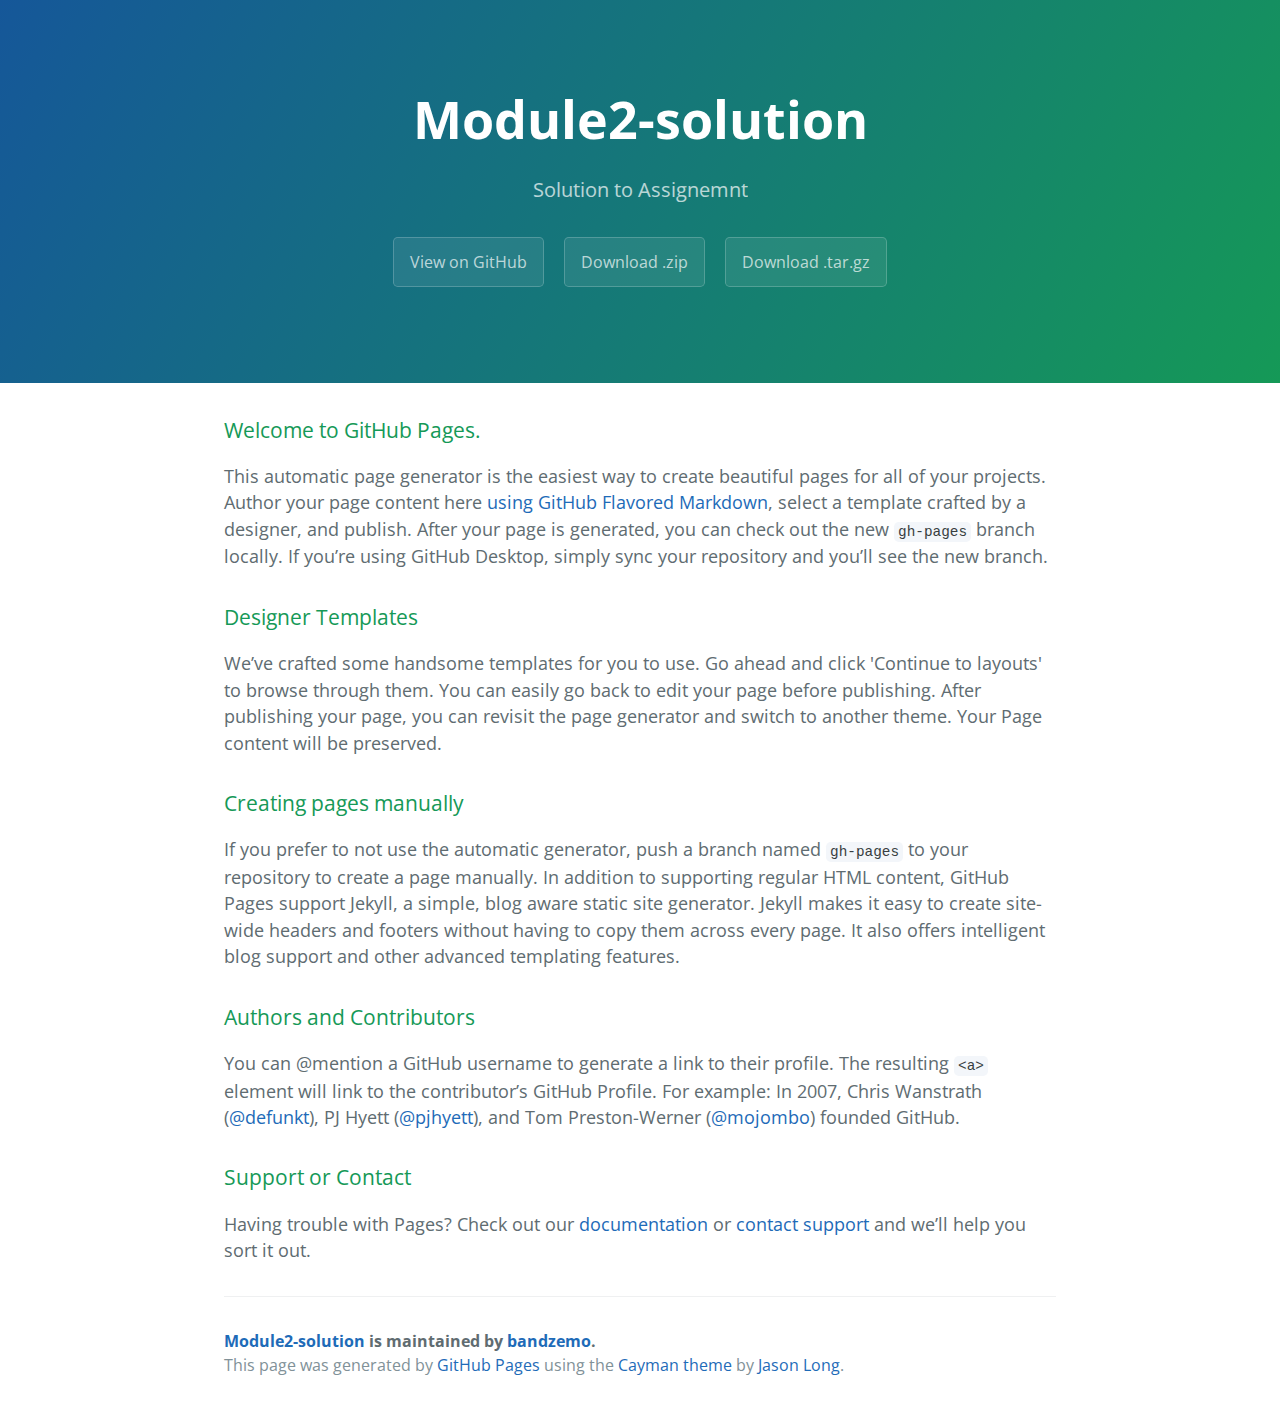
<file: index.html>
<!DOCTYPE html>
<html lang="en-us">
  <head>
    <meta charset="UTF-8">
    <title>Module2-solution by bandzemo</title>
    <meta name="viewport" content="width=device-width, initial-scale=1">
    <link rel="stylesheet" type="text/css" href="stylesheets/normalize.css" media="screen">
    <link href='https://fonts.googleapis.com/css?family=Open+Sans:400,700' rel='stylesheet' type='text/css'>
    <link rel="stylesheet" type="text/css" href="stylesheets/stylesheet.css" media="screen">
    <link rel="stylesheet" type="text/css" href="stylesheets/github-light.css" media="screen">
  </head>
  <body>
    <section class="page-header">
      <h1 class="project-name">Module2-solution</h1>
      <h2 class="project-tagline">Solution to Assignemnt</h2>
      <a href="https://github.com/bandzemo/module2-solution" class="btn">View on GitHub</a>
      <a href="https://github.com/bandzemo/module2-solution/zipball/master" class="btn">Download .zip</a>
      <a href="https://github.com/bandzemo/module2-solution/tarball/master" class="btn">Download .tar.gz</a>
    </section>

    <section class="main-content">
      <h3>
<a id="welcome-to-github-pages" class="anchor" href="#welcome-to-github-pages" aria-hidden="true"><span aria-hidden="true" class="octicon octicon-link"></span></a>Welcome to GitHub Pages.</h3>

<p>This automatic page generator is the easiest way to create beautiful pages for all of your projects. Author your page content here <a href="https://guides.github.com/features/mastering-markdown/">using GitHub Flavored Markdown</a>, select a template crafted by a designer, and publish. After your page is generated, you can check out the new <code>gh-pages</code> branch locally. If you’re using GitHub Desktop, simply sync your repository and you’ll see the new branch.</p>

<h3>
<a id="designer-templates" class="anchor" href="#designer-templates" aria-hidden="true"><span aria-hidden="true" class="octicon octicon-link"></span></a>Designer Templates</h3>

<p>We’ve crafted some handsome templates for you to use. Go ahead and click 'Continue to layouts' to browse through them. You can easily go back to edit your page before publishing. After publishing your page, you can revisit the page generator and switch to another theme. Your Page content will be preserved.</p>

<h3>
<a id="creating-pages-manually" class="anchor" href="#creating-pages-manually" aria-hidden="true"><span aria-hidden="true" class="octicon octicon-link"></span></a>Creating pages manually</h3>

<p>If you prefer to not use the automatic generator, push a branch named <code>gh-pages</code> to your repository to create a page manually. In addition to supporting regular HTML content, GitHub Pages support Jekyll, a simple, blog aware static site generator. Jekyll makes it easy to create site-wide headers and footers without having to copy them across every page. It also offers intelligent blog support and other advanced templating features.</p>

<h3>
<a id="authors-and-contributors" class="anchor" href="#authors-and-contributors" aria-hidden="true"><span aria-hidden="true" class="octicon octicon-link"></span></a>Authors and Contributors</h3>

<p>You can @mention a GitHub username to generate a link to their profile. The resulting <code>&lt;a&gt;</code> element will link to the contributor’s GitHub Profile. For example: In 2007, Chris Wanstrath (<a href="https://github.com/defunkt" class="user-mention">@defunkt</a>), PJ Hyett (<a href="https://github.com/pjhyett" class="user-mention">@pjhyett</a>), and Tom Preston-Werner (<a href="https://github.com/mojombo" class="user-mention">@mojombo</a>) founded GitHub.</p>

<h3>
<a id="support-or-contact" class="anchor" href="#support-or-contact" aria-hidden="true"><span aria-hidden="true" class="octicon octicon-link"></span></a>Support or Contact</h3>

<p>Having trouble with Pages? Check out our <a href="https://help.github.com/pages">documentation</a> or <a href="https://github.com/contact">contact support</a> and we’ll help you sort it out.</p>

      <footer class="site-footer">
        <span class="site-footer-owner"><a href="https://github.com/bandzemo/module2-solution">Module2-solution</a> is maintained by <a href="https://github.com/bandzemo">bandzemo</a>.</span>

        <span class="site-footer-credits">This page was generated by <a href="https://pages.github.com">GitHub Pages</a> using the <a href="https://github.com/jasonlong/cayman-theme">Cayman theme</a> by <a href="https://twitter.com/jasonlong">Jason Long</a>.</span>
      </footer>

    </section>

  
  </body>
</html>
</file>
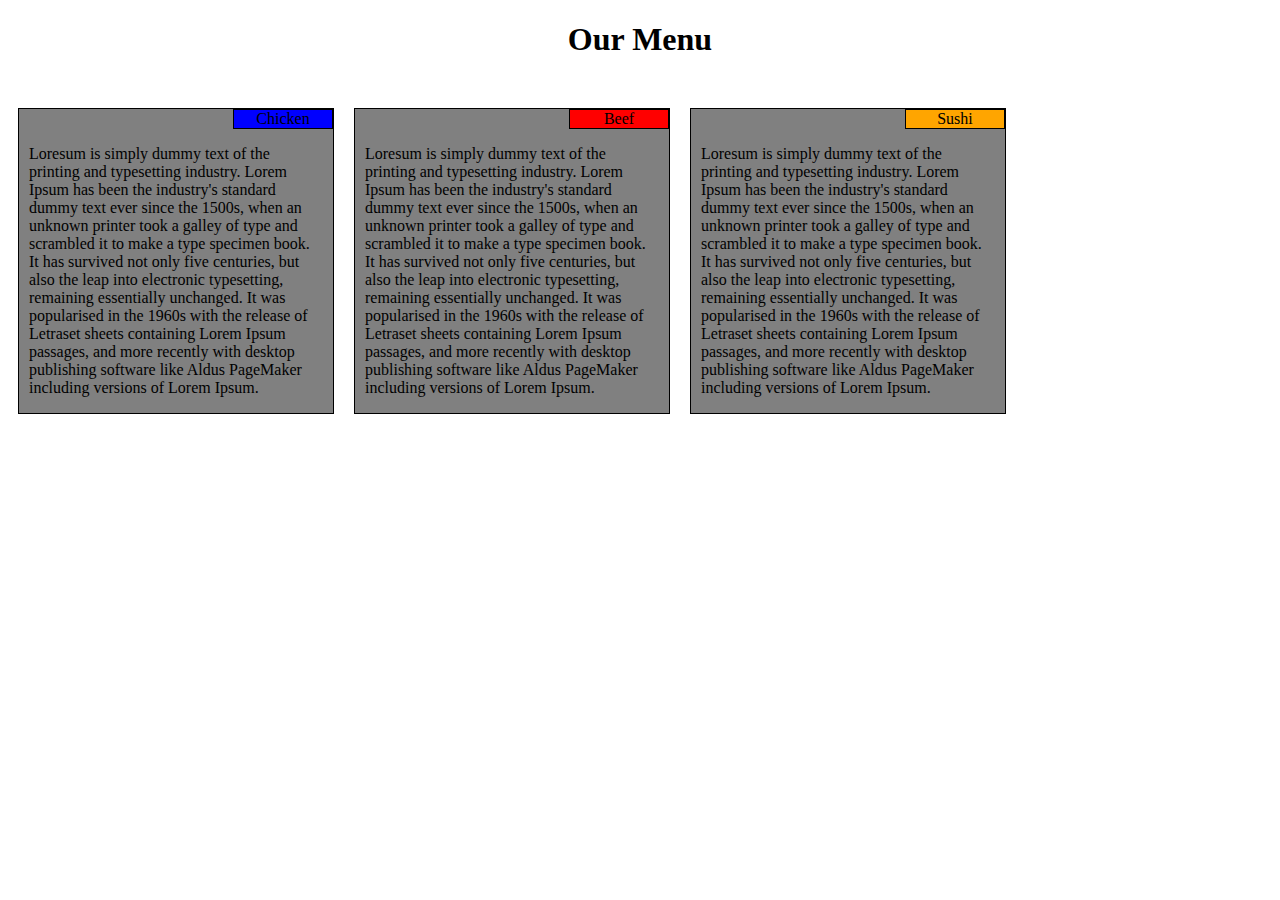
<file: module2/index.html>
<!DOCTYPE html>
<html>
<head>
<meta charset="utf-8">
<meta name="viewport" content="width=device-width, initial-scale=1">
<title> Our Menu </title>
<link rel="stylesheet" type="text/css" href="css/mod_2_sol.css">

</head>
<body>

<div><h1>Our Menu</h1>
<div id="boxout" class="col-lg-3 col-md-5">
  <div id="boxin">
  	<div id="content_ch">Chicken</div>
  	</div>
  	<div> <p> Loresum is simply dummy text of the printing and typesetting industry. Lorem Ipsum has been the industry's standard dummy text ever since the 1500s, when an unknown printer took a galley of type and scrambled it to make a type specimen book. It has survived not only five centuries, but also the leap into electronic typesetting, remaining essentially unchanged. It was popularised in the 1960s with the release of Letraset sheets containing Lorem Ipsum passages, and more recently with desktop publishing software like Aldus PageMaker including versions of Lorem Ipsum.
  	</p> </div>
</div>
</div>

<div>
<div id="boxout" class="col-lg-3 col-md-5">
  <div id="boxin">
  	<div id="content_be">Beef</div>
  	</div>
  	<div> <p> Loresum is simply dummy text of the printing and typesetting industry. Lorem Ipsum has been the industry's standard dummy text ever since the 1500s, when an unknown printer took a galley of type and scrambled it to make a type specimen book. It has survived not only five centuries, but also the leap into electronic typesetting, remaining essentially unchanged. It was popularised in the 1960s with the release of Letraset sheets containing Lorem Ipsum passages, and more recently with desktop publishing software like Aldus PageMaker including versions of Lorem Ipsum.
  	</p> </div>
</div >
</div>

<div >
<div id="boxout" class="col-lg-3 col-md-10">
  <div id="boxin">
  	<div id="content_su">Sushi</div>
  	</div>
  	<div> <p> Loresum is simply dummy text of the printing and typesetting industry. Lorem Ipsum has been the industry's standard dummy text ever since the 1500s, when an unknown printer took a galley of type and scrambled it to make a type specimen book. It has survived not only five centuries, but also the leap into electronic typesetting, remaining essentially unchanged. It was popularised in the 1960s with the release of Letraset sheets containing Lorem Ipsum passages, and more recently with desktop publishing software like Aldus PageMaker including versions of Lorem Ipsum.
  	</p> </div>
</div >
</div>
  

</body>
</html>
</file>
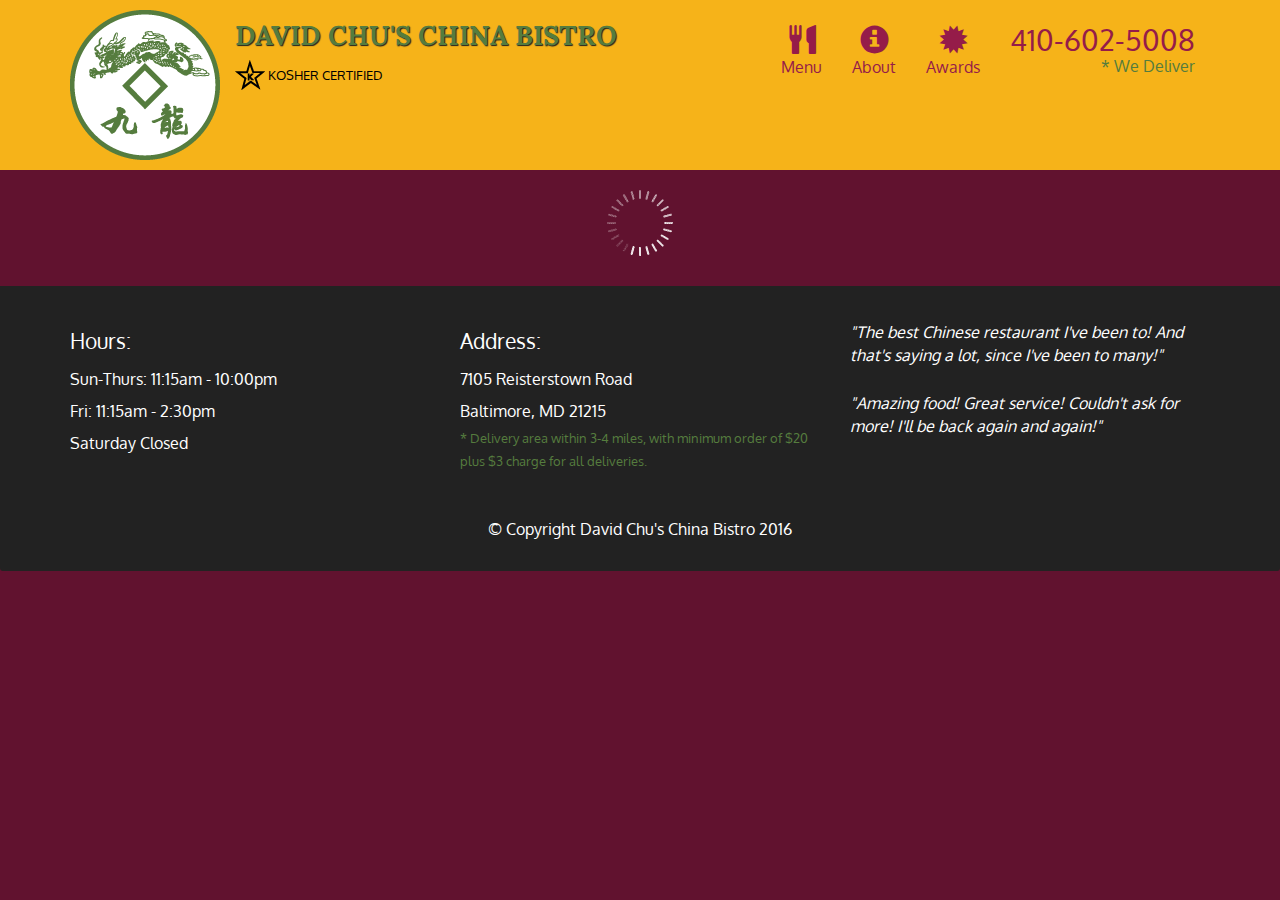
<file: module5/index.html>
<!doctype html>
<html lang="en">
  <head>
    <meta charset="utf-8">
    <meta http-equiv="X-UA-Compatible" content="IE=edge">
    <meta name="viewport" content="width=device-width, initial-scale=1">
    <title>David Chu's China Bistro</title>
    <link rel="stylesheet" href="css/bootstrap.min.css">
    <link rel="stylesheet" href="css/styles.css">
    <link href='https://fonts.googleapis.com/css?family=Oxygen:400,300,700' rel='stylesheet' type='text/css'>
    <link href='https://fonts.googleapis.com/css?family=Lora' rel='stylesheet' type='text/css'>
  </head>
<body>
  <header>
    <nav id="header-nav" class="navbar navbar-default">
      <div class="container">
        <div class="navbar-header">
          <a href="index.html" class="pull-left visible-md visible-lg">
            <div id="logo-img" alt="Logo image"></div>
          </a>

          <div class="navbar-brand">
            <a href="index.html"><h1>David Chu's China Bistro</h1></a>
            <p>
              <img src="images/star-k-logo.png" alt="Kosher certification">
              <span>Kosher Certified</span>
            </p>
          </div>

          <button id="navbarToggle" type="button" class="navbar-toggle collapsed" data-toggle="collapse" data-target="#collapsable-nav" aria-expanded="false">
            <span class="sr-only">Toggle navigation</span>
            <span class="icon-bar"></span>
            <span class="icon-bar"></span>
            <span class="icon-bar"></span>
          </button>
        </div>
        
        <div id="collapsable-nav" class="collapse navbar-collapse">
           <ul id="nav-list" class="nav navbar-nav navbar-right">
            <li id="navHomeButton" class="visible-xs active">
              <a href="index.html">
                <span class="glyphicon glyphicon-home"></span> Home</a>
            </li>
            <li id="navMenuButton">
              <a href="#" onclick="$dc.loadMenuCategories();">
                <span class="glyphicon glyphicon-cutlery"></span><br class="hidden-xs"> Menu</a>
            </li>
            <li>
              <a href="#">
                <span class="glyphicon glyphicon-info-sign"></span><br class="hidden-xs"> About</a>
            </li>
            <li>
              <a href="#">
                <span class="glyphicon glyphicon-certificate"></span><br class="hidden-xs"> Awards</a>
            </li>
            <li id="phone" class="hidden-xs">
              <a href="tel:410-602-5008">
                <span>410-602-5008</span></a><div>* We Deliver</div>
            </li>
          </ul><!-- #nav-list -->
        </div><!-- .collapse .navbar-collapse -->
      </div><!-- .container -->
    </nav><!-- #header-nav -->
  </header>

  <div id="call-btn" class="visible-xs">
    <a class="btn" href="tel:410-602-5008">
    <span class="glyphicon glyphicon-earphone"></span>
    410-602-5008
    </a>
  </div>
  <div id="xs-deliver" class="text-center visible-xs">* We Deliver</div>

  <div id="main-content" class="container"></div>

  <footer class="panel-footer">
    <div class="container">
      <div class="row">
        <section id="hours" class="col-sm-4">
          <span>Hours:</span><br>
          Sun-Thurs: 11:15am - 10:00pm<br>
          Fri: 11:15am - 2:30pm<br>
          Saturday Closed
          <hr class="visible-xs">
        </section>
        <section id="address" class="col-sm-4">
          <span>Address:</span><br>
          7105 Reisterstown Road<br>
          Baltimore, MD 21215
          <p>* Delivery area within 3-4 miles, with minimum order of $20 plus $3 charge for all deliveries.</p>
          <hr class="visible-xs">
        </section>
        <section id="testimonials" class="col-sm-4">
          <p>"The best Chinese restaurant I've been to! And that's saying a lot, since I've been to many!"</p>
          <p>"Amazing food! Great service! Couldn't ask for more! I'll be back again and again!"</p>
        </section>
      </div>
      <div class="text-center">&copy; Copyright David Chu's China Bistro 2016</div>
    </div>
  </footer>

  <!-- jQuery (Bootstrap JS plugins depend on it) -->
  <script src="js/jquery-2.1.4.min.js"></script>
  <script src="js/bootstrap.min.js"></script>
  <script src="js/ajax-utils.js"></script>
  <script src="js/script.js"></script>
</body>
</html>
</file>
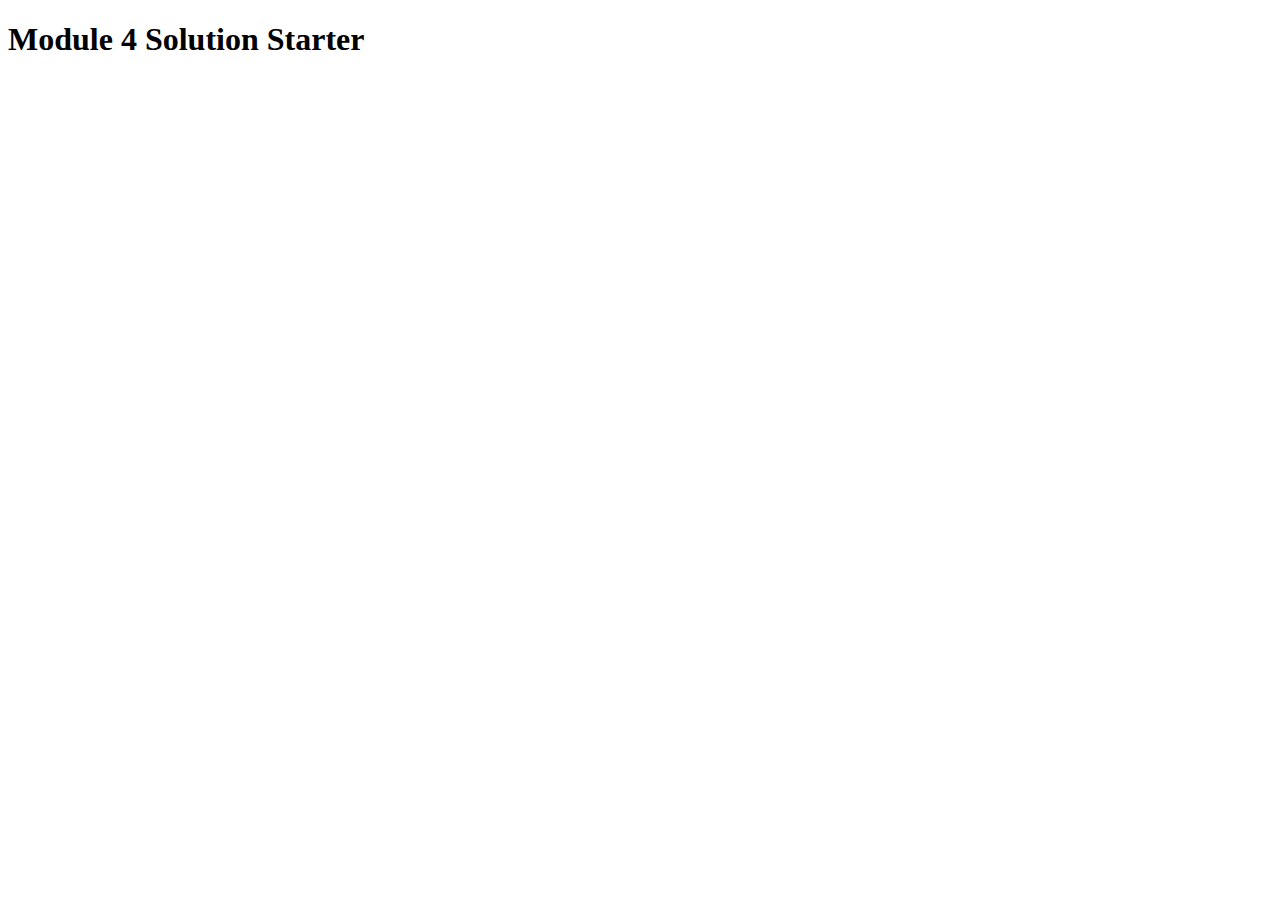
<file: module4/easier/index.html>
<!DOCTYPE html>
<html>
<head>
  <meta charset="utf-8">
  <title>Module 4 Solution Starter</title>
  <script src="SpeakHello.js"></script>
  <script src="SpeakGoodBye.js"></script>
  <script src="script.js"></script>
</head>
<body>
  <h1>Module 4 Solution Starter</h1>
</body>
</html>
</file>
<file: stylesheets/stylesheet.css>
* {
  box-sizing: border-box; }

body {
  padding: 0;
  margin: 0;
  font-family: "Open Sans", "Helvetica Neue", Helvetica, Arial, sans-serif;
  font-size: 16px;
  line-height: 1.5;
  color: #606c71; }

a {
  color: #1e6bb8;
  text-decoration: none; }
  a:hover {
    text-decoration: underline; }

.btn {
  display: inline-block;
  margin-bottom: 1rem;
  color: rgba(255, 255, 255, 0.7);
  background-color: rgba(255, 255, 255, 0.08);
  border-color: rgba(255, 255, 255, 0.2);
  border-style: solid;
  border-width: 1px;
  border-radius: 0.3rem;
  transition: color 0.2s, background-color 0.2s, border-color 0.2s; }
  .btn + .btn {
    margin-left: 1rem; }

.btn:hover {
  color: rgba(255, 255, 255, 0.8);
  text-decoration: none;
  background-color: rgba(255, 255, 255, 0.2);
  border-color: rgba(255, 255, 255, 0.3); }

@media screen and (min-width: 64em) {
  .btn {
    padding: 0.75rem 1rem; } }

@media screen and (min-width: 42em) and (max-width: 64em) {
  .btn {
    padding: 0.6rem 0.9rem;
    font-size: 0.9rem; } }

@media screen and (max-width: 42em) {
  .btn {
    display: block;
    width: 100%;
    padding: 0.75rem;
    font-size: 0.9rem; }
    .btn + .btn {
      margin-top: 1rem;
      margin-left: 0; } }

.page-header {
  color: #fff;
  text-align: center;
  background-color: #159957;
  background-image: linear-gradient(120deg, #155799, #159957); }

@media screen and (min-width: 64em) {
  .page-header {
    padding: 5rem 6rem; } }

@media screen and (min-width: 42em) and (max-width: 64em) {
  .page-header {
    padding: 3rem 4rem; } }

@media screen and (max-width: 42em) {
  .page-header {
    padding: 2rem 1rem; } }

.project-name {
  margin-top: 0;
  margin-bottom: 0.1rem; }

@media screen and (min-width: 64em) {
  .project-name {
    font-size: 3.25rem; } }

@media screen and (min-width: 42em) and (max-width: 64em) {
  .project-name {
    font-size: 2.25rem; } }

@media screen and (max-width: 42em) {
  .project-name {
    font-size: 1.75rem; } }

.project-tagline {
  margin-bottom: 2rem;
  font-weight: normal;
  opacity: 0.7; }

@media screen and (min-width: 64em) {
  .project-tagline {
    font-size: 1.25rem; } }

@media screen and (min-width: 42em) and (max-width: 64em) {
  .project-tagline {
    font-size: 1.15rem; } }

@media screen and (max-width: 42em) {
  .project-tagline {
    font-size: 1rem; } }

.main-content :first-child {
  margin-top: 0; }
.main-content img {
  max-width: 100%; }
.main-content h1, .main-content h2, .main-content h3, .main-content h4, .main-content h5, .main-content h6 {
  margin-top: 2rem;
  margin-bottom: 1rem;
  font-weight: normal;
  color: #159957; }
.main-content p {
  margin-bottom: 1em; }
.main-content code {
  padding: 2px 4px;
  font-family: Consolas, "Liberation Mono", Menlo, Courier, monospace;
  font-size: 0.9rem;
  color: #383e41;
  background-color: #f3f6fa;
  border-radius: 0.3rem; }
.main-content pre {
  padding: 0.8rem;
  margin-top: 0;
  margin-bottom: 1rem;
  font: 1rem Consolas, "Liberation Mono", Menlo, Courier, monospace;
  color: #567482;
  word-wrap: normal;
  background-color: #f3f6fa;
  border: solid 1px #dce6f0;
  border-radius: 0.3rem; }
  .main-content pre > code {
    padding: 0;
    margin: 0;
    font-size: 0.9rem;
    color: #567482;
    word-break: normal;
    white-space: pre;
    background: transparent;
    border: 0; }
.main-content .highlight {
  margin-bottom: 1rem; }
  .main-content .highlight pre {
    margin-bottom: 0;
    word-break: normal; }
.main-content .highlight pre, .main-content pre {
  padding: 0.8rem;
  overflow: auto;
  font-size: 0.9rem;
  line-height: 1.45;
  border-radius: 0.3rem; }
.main-content pre code, .main-content pre tt {
  display: inline;
  max-width: initial;
  padding: 0;
  margin: 0;
  overflow: initial;
  line-height: inherit;
  word-wrap: normal;
  background-color: transparent;
  border: 0; }
  .main-content pre code:before, .main-content pre code:after, .main-content pre tt:before, .main-content pre tt:after {
    content: normal; }
.main-content ul, .main-content ol {
  margin-top: 0; }
.main-content blockquote {
  padding: 0 1rem;
  margin-left: 0;
  color: #819198;
  border-left: 0.3rem solid #dce6f0; }
  .main-content blockquote > :first-child {
    margin-top: 0; }
  .main-content blockquote > :last-child {
    margin-bottom: 0; }
.main-content table {
  display: block;
  width: 100%;
  overflow: auto;
  word-break: normal;
  word-break: keep-all; }
  .main-content table th {
    font-weight: bold; }
  .main-content table th, .main-content table td {
    padding: 0.5rem 1rem;
    border: 1px solid #e9ebec; }
.main-content dl {
  padding: 0; }
  .main-content dl dt {
    padding: 0;
    margin-top: 1rem;
    font-size: 1rem;
    font-weight: bold; }
  .main-content dl dd {
    padding: 0;
    margin-bottom: 1rem; }
.main-content hr {
  height: 2px;
  padding: 0;
  margin: 1rem 0;
  background-color: #eff0f1;
  border: 0; }

@media screen and (min-width: 64em) {
  .main-content {
    max-width: 64rem;
    padding: 2rem 6rem;
    margin: 0 auto;
    font-size: 1.1rem; } }

@media screen and (min-width: 42em) and (max-width: 64em) {
  .main-content {
    padding: 2rem 4rem;
    font-size: 1.1rem; } }

@media screen and (max-width: 42em) {
  .main-content {
    padding: 2rem 1rem;
    font-size: 1rem; } }

.site-footer {
  padding-top: 2rem;
  margin-top: 2rem;
  border-top: solid 1px #eff0f1; }

.site-footer-owner {
  display: block;
  font-weight: bold; }

.site-footer-credits {
  color: #819198; }

@media screen and (min-width: 64em) {
  .site-footer {
    font-size: 1rem; } }

@media screen and (min-width: 42em) and (max-width: 64em) {
  .site-footer {
    font-size: 1rem; } }

@media screen and (max-width: 42em) {
  .site-footer {
    font-size: 0.9rem; } }
</file>
<file: stylesheets/github-light.css>
/*
The MIT License (MIT)

Copyright (c) 2016 GitHub, Inc.

Permission is hereby granted, free of charge, to any person obtaining a copy
of this software and associated documentation files (the "Software"), to deal
in the Software without restriction, including without limitation the rights
to use, copy, modify, merge, publish, distribute, sublicense, and/or sell
copies of the Software, and to permit persons to whom the Software is
furnished to do so, subject to the following conditions:

The above copyright notice and this permission notice shall be included in all
copies or substantial portions of the Software.

THE SOFTWARE IS PROVIDED "AS IS", WITHOUT WARRANTY OF ANY KIND, EXPRESS OR
IMPLIED, INCLUDING BUT NOT LIMITED TO THE WARRANTIES OF MERCHANTABILITY,
FITNESS FOR A PARTICULAR PURPOSE AND NONINFRINGEMENT. IN NO EVENT SHALL THE
AUTHORS OR COPYRIGHT HOLDERS BE LIABLE FOR ANY CLAIM, DAMAGES OR OTHER
LIABILITY, WHETHER IN AN ACTION OF CONTRACT, TORT OR OTHERWISE, ARISING FROM,
OUT OF OR IN CONNECTION WITH THE SOFTWARE OR THE USE OR OTHER DEALINGS IN THE
SOFTWARE.

*/

.pl-c /* comment */ {
  color: #969896;
}

.pl-c1 /* constant, variable.other.constant, support, meta.property-name, support.constant, support.variable, meta.module-reference, markup.raw, meta.diff.header */,
.pl-s .pl-v /* string variable */ {
  color: #0086b3;
}

.pl-e /* entity */,
.pl-en /* entity.name */ {
  color: #795da3;
}

.pl-smi /* variable.parameter.function, storage.modifier.package, storage.modifier.import, storage.type.java, variable.other */,
.pl-s .pl-s1 /* string source */ {
  color: #333;
}

.pl-ent /* entity.name.tag */ {
  color: #63a35c;
}

.pl-k /* keyword, storage, storage.type */ {
  color: #a71d5d;
}

.pl-s /* string */,
.pl-pds /* punctuation.definition.string, string.regexp.character-class */,
.pl-s .pl-pse .pl-s1 /* string punctuation.section.embedded source */,
.pl-sr /* string.regexp */,
.pl-sr .pl-cce /* string.regexp constant.character.escape */,
.pl-sr .pl-sre /* string.regexp source.ruby.embedded */,
.pl-sr .pl-sra /* string.regexp string.regexp.arbitrary-repitition */ {
  color: #183691;
}

.pl-v /* variable */ {
  color: #ed6a43;
}

.pl-id /* invalid.deprecated */ {
  color: #b52a1d;
}

.pl-ii /* invalid.illegal */ {
  color: #f8f8f8;
  background-color: #b52a1d;
}

.pl-sr .pl-cce /* string.regexp constant.character.escape */ {
  font-weight: bold;
  color: #63a35c;
}

.pl-ml /* markup.list */ {
  color: #693a17;
}

.pl-mh /* markup.heading */,
.pl-mh .pl-en /* markup.heading entity.name */,
.pl-ms /* meta.separator */ {
  font-weight: bold;
  color: #1d3e81;
}

.pl-mq /* markup.quote */ {
  color: #008080;
}

.pl-mi /* markup.italic */ {
  font-style: italic;
  color: #333;
}

.pl-mb /* markup.bold */ {
  font-weight: bold;
  color: #333;
}

.pl-md /* markup.deleted, meta.diff.header.from-file */ {
  color: #bd2c00;
  background-color: #ffecec;
}

.pl-mi1 /* markup.inserted, meta.diff.header.to-file */ {
  color: #55a532;
  background-color: #eaffea;
}

.pl-mdr /* meta.diff.range */ {
  font-weight: bold;
  color: #795da3;
}

.pl-mo /* meta.output */ {
  color: #1d3e81;
}
</file>
<file: module2/css/mod_2_sol.css>
<style>

body {
	margin: 0;
	padding: 0;
    background-color: white;
    
}

#boxin {
  background-color: blue;
  border: 1px solid black;
  width:100px;
  box-sizing: border-box;
  float: right;
}
  #boxout {
  background-color: gray;
  border: 1px solid black;
  margin: 10px;
  box-sizing: border-box;
 


 
}
#content_ch {
  background-color: blue; /*green*/
  text-align: center;
}

#content_be {
  background-color: red; /*green*/
  text-align: center;
}

#content_su {
  background-color: orange; /*green*/
  text-align: center;
}



h1 {
  margin-bottom: 40px;
  text-align: center;
}

p {
  padding-top:20px;
  padding-left: 10px;
  padding-right: 10px
  
  }

/* Simple Responsive Framework. */
.row {
  width: 100%;
}

/********** Large devices only **********/
@media (min-width: 992px) {
  .col-lg-1, .col-lg-2, .col-lg-3, .col-lg-4, .col-lg-5, .col-lg-6, .col-lg-7, .col-lg-8, .col-lg-9, .col-lg-10, .col-lg-11, .col-lg-12 {
    float: left;
   
    
    box-sizing: border-box;
  }
  .col-lg-1 {
    width: 8.33%;
  }
  .col-lg-2 {
    width: 16.66%;
  }
  .col-lg-3 {
    width: 25%;
  }
  .col-lg-4 {
    width: 33.33%;
  }
  .col-lg-5 {
    width: 41.66%;
  }
  .col-lg-6 {
    width: 50%;
  }
  .col-lg-7 {
    width: 58.33%;
  }
  .col-lg-8 {
    width: 66.66%;
  }
  .col-lg-9 {
    width: 74.99%;
  }
  .col-lg-10 {
    width: 83.33%;
  }
  .col-lg-11 {
    width: 91.66%;
  }
  .col-lg-12 {
    width: 100%;
  }
}

/********** Medium devices only **********/
@media (min-width: 768px) and (max-width: 991px) {
  .col-md-1, .col-md-2, .col-md-3, .col-md-4, .col-md-5, .col-md-6, .col-md-7, .col-md-8, .col-md-9, .col-md-10, .col-md-11, .col-md-12 {
    float: left;
  }
  .col-md-1 {
    width: 8.33%;
  }
  .col-md-2 {
    width: 16.66%;
  }
  .col-md-3 {
    width: 25%;
  }
  .col-md-4 {
    width: 33.33%;
  }
  .col-md-5 {
    width: 41.66%;
  }
  .col-md-6 {
    width: 50%;
  }
  .col-md-7 {
    width: 58.33%;
  }
  .col-md-8 {
    width: 66.66%;
  }
  .col-md-9 {
    width: 74.99%;
  }
  .col-md-10 {
    width: 85.33%;
  }
  .col-md-11 {
    width: 91.66%;
  }
  .col-md-12 {
    width: 100%;
  }
}






</style>
</file>
<file: module5/css/styles.css>
body {
  font-size: 16px;
  color: #fff;
  background-color: #61122f;
  font-family: 'Oxygen', sans-serif;
}

/** HEADER **/
#header-nav {
  background-color: #f6b319;
  border-radius: 0;
  border: 0;
}

#logo-img {
  background: url('../images/restaurant-logo_large.png') no-repeat;
  width: 150px;
  height: 150px;
  margin: 10px 15px 10px 0;
}

.navbar-brand {
  padding-top: 25px;
}
.navbar-brand h1 { /* Restaurant name */
  font-family: 'Lora', serif;
  color: #557c3e;
  font-size: 1.5em;
  text-transform: uppercase;
  font-weight: bold;
  text-shadow: 1px 1px 1px #222;
  margin-top: 0;
  margin-bottom: 0;
  line-height: .75;
}
.navbar-brand a:hover, .navbar-brand a:focus {
  text-decoration: none;
}
.navbar-brand p { /* Kosher cert */
  color: #000;
  text-transform: uppercase;
  font-size: .7em;
  margin-top: 15px;
}
.navbar-brand p span { /* Star-K */
  vertical-align: middle;
}

#nav-list {
  margin-top: 10px;
}
#nav-list a {
  color: #951C49;
  text-align: center;
}
#nav-list a:hover {
  background: #E7E7E7;
}
#nav-list a span {
  font-size: 1.8em;
}

#phone {
  margin-top: 5px;
}
#phone a { /* Phone number */
  text-align: right;
  padding-bottom: 0;
}
#phone div { /* We Deliver */
  color: #557c3e;
  text-align: right;
  padding-right: 15px;
}

.navbar-header button.navbar-toggle, .navbar-header .icon-bar {
  border: 1px solid #61122f;
}
.navbar-header button.navbar-toggle {
  clear: both;
  margin-top: -30px;
}
/* END HEADER */

/* FOOTER */
.panel-footer {
  margin-top: 30px;
  padding-top: 35px;
  padding-bottom: 30px;
  background-color: #222;
  border-top: 0;
}
.panel-footer div.row {
  margin-bottom: 35px;
}
#hours, #address {
  line-height: 2;
}
#hours > span, #address > span {
  font-size: 1.3em;
}
#address p {
  color: #557c3e;
  font-size: .8em;
  line-height: 1.8;
}
#testimonials {
  font-style: italic;
}
#testimonials p:nth-child(2) {
  margin-top: 25px;
}
/* END FOOTER */



/* HOME PAGE */
.container .jumbotron {
  box-shadow: 0 0 50px #3F0C1F;
  border: 2px solid #3F0C1F;
}

#menu-tile, #specials-tile, #map-tile {
  height: 250px;
  width: 100%;
  margin-bottom: 15px;
  position: relative;
  border: 2px solid #3F0C1F;
  overflow: hidden;
}
#menu-tile:hover, #specials-tile:hover, #map-tile:hover {
  box-shadow: 0 1px 5px 1px #cccccc;
}
#menu-tile {
  background: url('../images/menu-tile.jpg') no-repeat;
  background-position: center;
}
#specials-tile {
  background: url('../images/specials-tile.jpg') no-repeat;
  background-position: center;
}
#menu-tile span, #specials-tile span, #map-tile span {
  position: absolute;
  bottom: 0;
  right: 0;
  width: 100%;
  text-align: center;
  font-size: 1.6em;
  text-transform: uppercase;
  background-color: #000;
  color: #fff;
  opacity: .8;
}
/* END HOME PAGE */

/* MENU CATEGORIES PAGE */
.category-tile { 
  position: relative;
  border: 2px solid #3F0C1F;
  overflow: hidden;
  width: 200px;
  height: 200px;
  margin: 0 auto 15px;
}
.category-tile span {
  position: absolute;
  bottom: 0;
  right: 0;
  width: 100%;
  text-align: center;
  font-size: 1.2em;
  text-transform: uppercase;
  background-color: #000;
  color: #fff;
  opacity: .8;
}
.category-tile:hover {
  box-shadow: 0 1px 5px 1px #cccccc;
}

#menu-categories-title + div {
  margin-bottom: 50px;
}
/* END MENU CATEGORIES PAGE */

/* SINGLE CATEGORY PAGE */
.menu-item-tile {
  margin-bottom: 25px;
}
.menu-item-tile hr {
  width: 80%;
}
.menu-item-tile .menu-item-price {
  font-size: 1.1em;
  text-align: right;
  margin-top: -15px;
  margin-right: -15px;
}
.menu-item-tile .menu-item-price span {
  font-size: .6em;
}
.menu-item-photo {
  position: relative;
  border: 2px solid #3F0C1F; 
  overflow: hidden;
  padding: 0;
  margin-right: -15px;
  margin-left: auto;
  margin-bottom: 20px;
  max-width: 250px;
}
.menu-item-photo div {
  position: absolute;
  bottom: 0;
  right: 0;
  width: 80px;
  background-color: #557c3e;
  text-align: center;
}
.menu-item-description {
  padding-right: 30px;
}
h3.menu-item-title {
  margin: 0 0 10px;
}
.menu-item-details {
  font-size: .9em;
  font-style: italic;
}
/* END SINGLE CATEGORY PAGE */


/********** Large devices only **********/
@media (min-width: 1200px) {
  .container .jumbotron {
    background: url('../images/jumbotron_1200.jpg') no-repeat;
    height: 675px;
  }
}

/********** Medium devices only **********/
@media (min-width: 992px) and (max-width: 1199px) {
  /* Header */
  #logo-img {
    background: url('../images/restaurant-logo_medium.png') no-repeat;
    width: 100px;
    height: 100px;
    margin: 5px 5px 5px 0;
  }
  /* End Header */

  /* Home Page */
  .container .jumbotron {
    background: url('../images/jumbotron_992.jpg') no-repeat;
    height: 558px;
  }
  /* End Home Page */
}

/********** Small devices only **********/
@media (min-width: 768px) and (max-width: 991px) {
  /* Home Page */
  .container .jumbotron {
    background: url('../images/jumbotron_768.jpg') no-repeat;
    height: 432px;
  }
  /* End Home Page */
}

/********** Extra small devices only **********/
@media (max-width: 767px) {
  /* Header */
  .navbar-brand {
    padding-top: 10px;
    height: 80px;
  }
  .navbar-brand h1 { /* Restaurant name */
    padding-top: 10px;
    font-size: 5vw; /* 1vw = 1% of viewport width */
  }
  .navbar-brand p { /* Kosher cert */
    font-size: .6em;
    margin-top: 12px;
  }
  .navbar-brand p img { /* Star-K */
    height: 20px;
  }

  #collapsable-nav a { /* Collapsed nav menu text */
    font-size: 1.2em;
  }
  #collapsable-nav a span { /* Collapsed nav menu glyph */
    font-size: 1em;
    margin-right: 5px;
  }

  #call-btn > a {
    font-size: 1.5em;
    display: block;
    margin: 0 20px;
    padding: 10px;
    border: 2px solid #fff;
    background-color: #f6b319;
    color: #951c49;
  }
  #xs-deliver {
    margin-top: 5px;
    font-size: .7em;
    letter-spacing: .1em;
    text-transform: uppercase;
  }
  /* End Header */

  /* Footer */
  .panel-footer section {
    margin-bottom: 30px;
    text-align: center;
  }
  .panel-footer section:nth-child(3) {
    margin-bottom: 0; /* margin already exists on the whole row */
  }
  .panel-footer section hr {
    width: 50%;
  }
  /* End Footer */

  /* Home Page */
  .container .jumbotron {
    margin-top: 30px;
    padding: 0;
  }
  #menu-tile, #specials-tile {
    width: 360px;
    margin: 0 auto 15px;
  }

  .menu-item-photo {
    margin-right: auto;
  }
  .menu-item-tile .menu-item-price {
    text-align: center;
  }
  .menu-item-description {
    text-align: center;;
  }
}


/********** Super extra small devices Only :-) (e.g., iPhone 4) **********/
@media (max-width: 479px) {
  /* Header */
  .navbar-brand h1 { /* Restaurant name */
    padding-top: 5px;
    font-size: 6vw;
  }
  /* End Header */
  
  /* Home page */
  #menu-tile, #specials-tile {
    width: 280px;
    margin: 0 auto 15px;
  }

  .col-xxs-12 {
    position: relative;
    min-height: 1px;
    padding-right: 15px;
    padding-left: 15px;
    float: left;
    width: 100%;
  }
}
</file>
